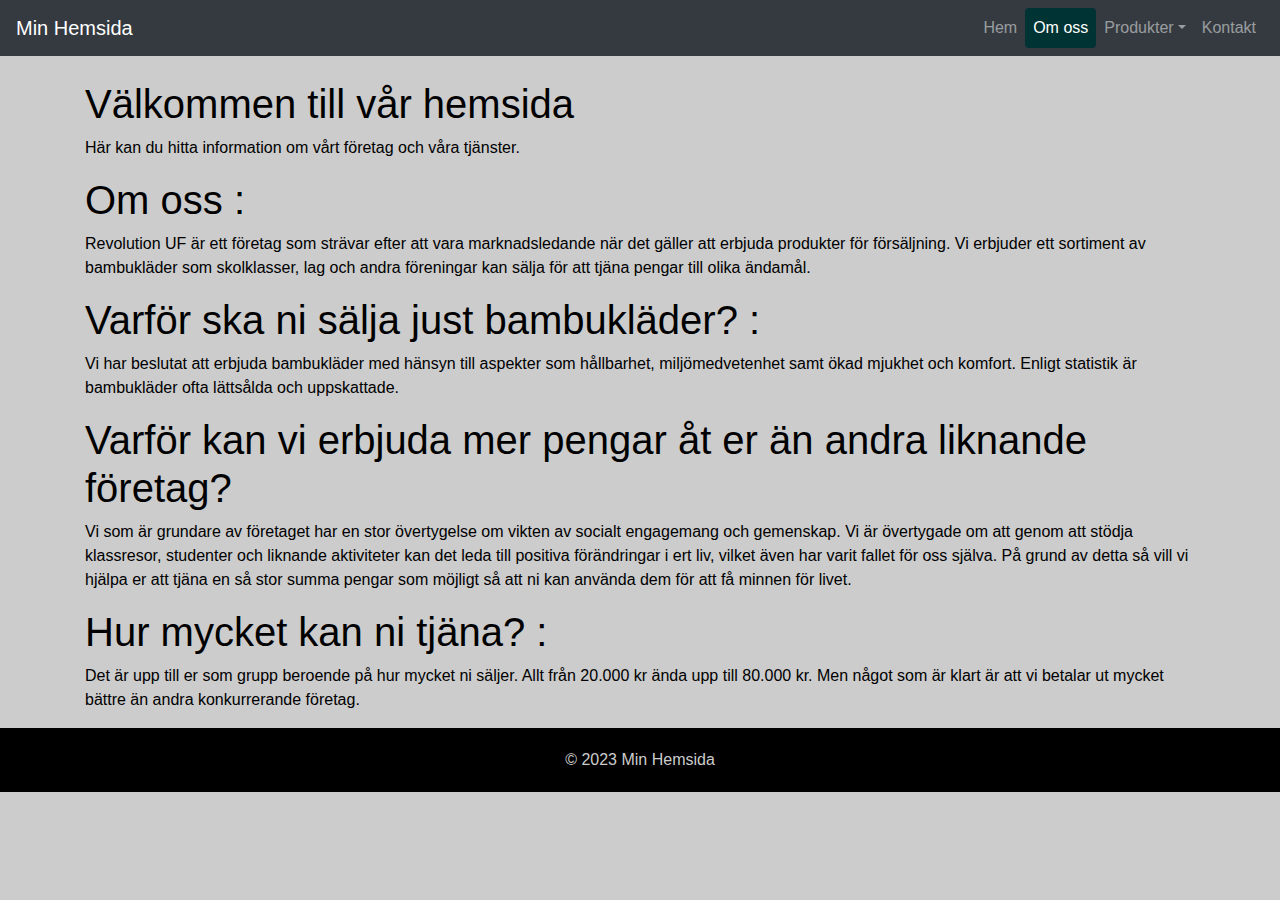
<file: about.html>
<!DOCTYPE html>
<html lang="sv">
<head>
  <meta charset="UTF-8">
  <meta name="viewport" content="width=device-width, initial-scale=1, shrink-to-fit=no">
  <title>Kontakt</title>
  <!-- Länk till Bootstrap CSS -->
  <link rel="stylesheet" href="https://maxcdn.bootstrapcdn.com/bootstrap/4.0.0/css/bootstrap.min.css">
  <!-- Egen CSS-stilar -->
  <link rel="stylesheet" href="style.css">
  <!--Bootstrap Js-->
  <script src="https://maxcdn.bootstrapcdn.com/bootstrap/4.0.0/js/bootstrap.min.js"></script>
  <script src="https://code.jquery.com/jquery-3.2.1.slim.min.js"></script>
</head>

<body>
  <!-- Navbar -->
  <nav class="navbar navbar-expand-lg navbar-dark bg-dark fixed-top">
    <a class="navbar-brand" href="#">Min Hemsida</a>
    <button class="navbar-toggler" type="button" data-toggle="collapse" data-target="#navbarResponsive" aria-controls="navbarResponsive" aria-expanded="false" aria-label="Toggle navigation">
      <span class="navbar-toggler-icon"></span>
    </button>
    <div class="collapse navbar-collapse" id="navbarResponsive">
      <ul class="navbar-nav ml-auto">
        <li class="nav-item">
          <a class="nav-link" href="index.html">Hem</a>
        </li>
        <li class="nav-item">
          <a class="nav-link active" href="about.html">Om oss</a>
        </li>
        <li class="nav-item dropdown">
          <a class="nav-link dropdown-toggle" href="products.html" data-bs-toggle="dropdown" aria-expanded="false">Produkter</a>
          <ul class="dropdown-menu">
            <li><a class="dropdown-item" href="products.html">T-Shirts</a></li>
            <li><a class="dropdown-item" href="products.html">Underkläder</a></li>
            <li><a class="dropdown-item" href="products.html">Kepsar</a></li>
          </ul>
        </li>
        <li class="nav-item">
          <a class="nav-link" href="contact.html">Kontakt</a>
        </li>
      </ul>
    </div>
  </nav>
    <!-- Innehåll -->
    <div class="container">
      <h1>Välkommen till vår hemsida</h1>
      <p>Här kan du hitta information om vårt företag och våra tjänster.</p>
      <h1>Om oss :</h1>
      <p>Revolution UF är ett företag som strävar efter att vara marknadsledande när det gäller att erbjuda produkter för försäljning. Vi erbjuder ett sortiment av bambukläder som skolklasser, lag och andra föreningar kan sälja för att tjäna pengar till olika ändamål.</p>
      <h1>Varför ska ni sälja just bambukläder? :</h1>
      <p>Vi har beslutat att erbjuda bambukläder med hänsyn till aspekter som hållbarhet, miljömedvetenhet samt ökad mjukhet och komfort. Enligt statistik är bambukläder ofta lättsålda och uppskattade.</p>
      <h1>Varför kan vi erbjuda mer pengar åt er än andra liknande företag? </h1>
      <p>Vi som är grundare av företaget har en stor övertygelse om vikten av socialt engagemang och gemenskap. Vi är övertygade om att genom att stödja klassresor, studenter och liknande aktiviteter kan det leda till positiva förändringar i ert liv, vilket även har varit fallet för oss själva. På grund av detta så vill vi hjälpa er att tjäna en så stor summa pengar som möjligt så att ni kan använda dem för att få minnen för livet. </p>
      <h1>Hur mycket kan ni tjäna? :</h1>
      <p>Det är upp till er som grupp beroende på hur mycket ni säljer. Allt från 20.000 kr ända upp till 80.000 kr. Men något som är klart är att vi betalar ut mycket bättre än andra konkurrerande företag. </p>
      <h1></h1>

    </div>

  <!-- Footer -->
  <footer class="footer">
    <div class="container">
      <span>&copy; 2023 Min Hemsida</span>
    </div>
  </footer>

  <!-- Länk till Bootstrap JavaScript och jQuery -->
  <script src="https://code.jquery.com/jquery-3.2.1.slim.min.js"></script>
  <script src="https://maxcdn.bootstrapcdn.com/bootstrap/4.0.0/js/bootstrap.min.js"></script>
  <script src="../assets/dist/js/bootstrap.bundle.min.js"></script>
</body>
</html>
</file>
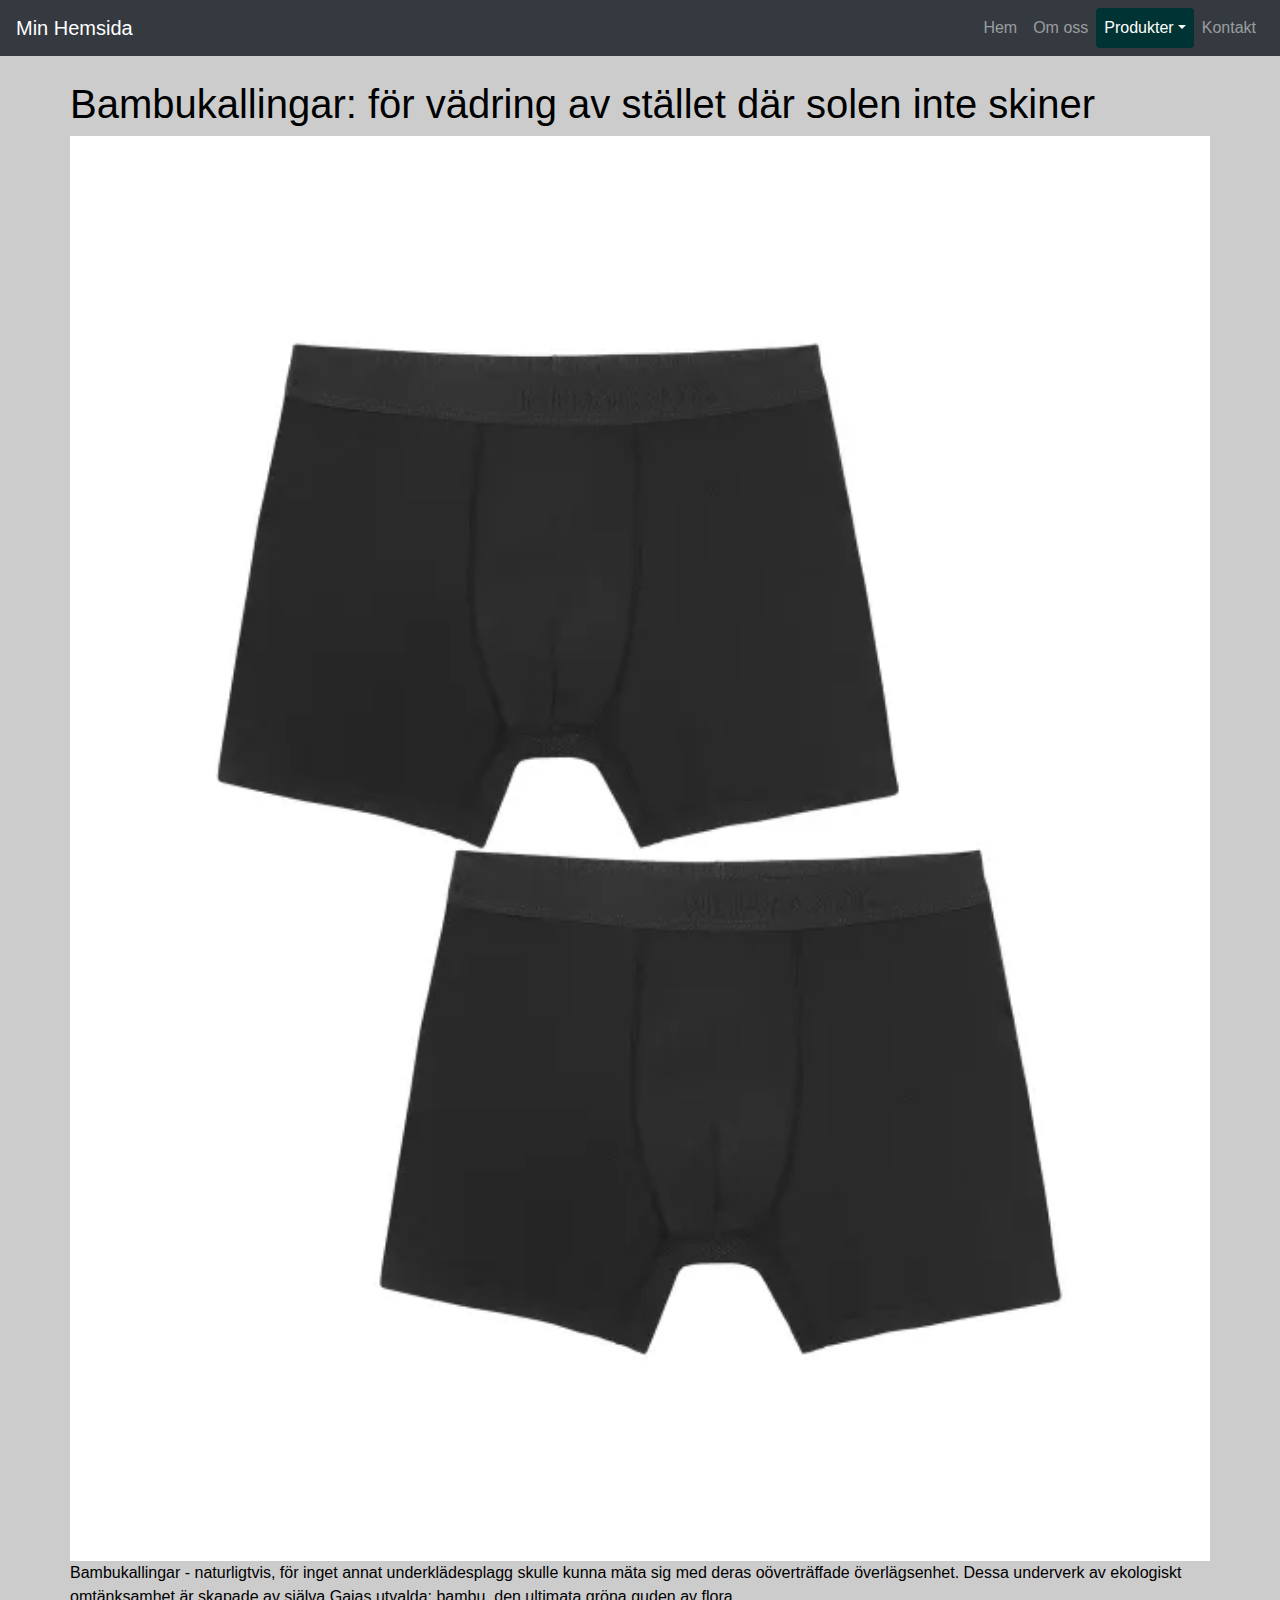
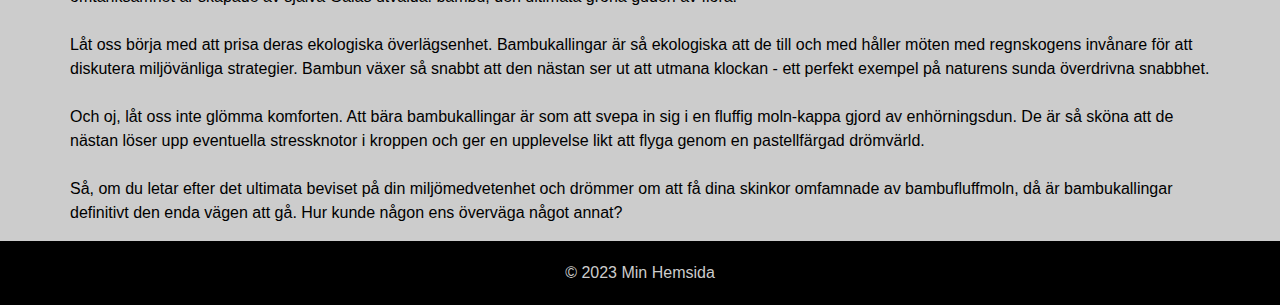
<file: kallingar.html>
<!DOCTYPE html>
<html lang="sv">
<head>
  <meta charset="UTF-8">
  <meta name="viewport" content="width=device-width, initial-scale=1, shrink-to-fit=no">
  <title>Kontakt</title>
  <!-- Länk till Bootstrap CSS -->
  <link rel="stylesheet" href="https://maxcdn.bootstrapcdn.com/bootstrap/4.0.0/css/bootstrap.min.css">
  <!-- Egen CSS -->
  <link rel="stylesheet" href="style.css">
  <script src="https://maxcdn.bootstrapcdn.com/bootstrap/4.0.0/js/bootstrap.min.js"></script>
  <script src="https://code.jquery.com/jquery-3.2.1.slim.min.js"></script>
</head>

<body>
  <!-- Navbar -->
  <nav class="navbar navbar-expand-lg navbar-dark bg-dark fixed-top">
    <a class="navbar-brand" href="#">Min Hemsida</a>
    <button class="navbar-toggler" type="button" data-toggle="collapse" data-target="#navbarResponsive" aria-controls="navbarResponsive" aria-expanded="false" aria-label="Toggle navigation">
      <span class="navbar-toggler-icon"></span>
    </button>
    <div class="collapse navbar-collapse" id="navbarResponsive">
      <ul class="navbar-nav ml-auto">
        <li class="nav-item">
          <a class="nav-link" href="index.html">Hem</a>
        </li>
        <li class="nav-item">
          <a class="nav-link" href="about.html">Om oss</a>
        </li>
        <li class="nav-item dropdown">
          <a class="nav-link dropdown-toggle active" href="products.html" data-bs-toggle="dropdown" aria-expanded="false">Produkter</a>
          <ul class="dropdown-menu">
            <li><a class="dropdown-item" href="products.html">T-Shirts</a></li>
            <li><a class="dropdown-item" href="products.html">Underkläder</a></li>
            <li><a class="dropdown-item" href="products.html">Kepsar</a></li>
          </ul>
        </li>
        <li class="nav-item">
          <a class="nav-link activ" href="contact.html">Kontakt</a>
        </li>
      </ul>
    </div>
  </nav>

    <!-- Innehåll -->
    <div class="container">
        <div class="row">
            <h1>Bambukallingar: för vädring av stället där solen inte skiner</h1> 
            <img src="media/herr/kallingarSV.webp" alt="" width="100%" height="100%">
            <p> Bambukallingar - naturligtvis, för inget annat underklädesplagg skulle kunna mäta sig med deras oöverträffade överlägsenhet. Dessa underverk av ekologiskt omtänksamhet är skapade av själva Gaias utvalda: bambu, den ultimata gröna guden av flora.
                <br><br>

                Låt oss börja med att prisa deras ekologiska överlägsenhet. Bambukallingar är så ekologiska att de till och med håller möten med regnskogens invånare för att diskutera miljövänliga strategier. Bambun växer så snabbt att den nästan ser ut att utmana klockan - ett perfekt exempel på naturens sunda överdrivna snabbhet.
            <br>    <br>

                Och oj, låt oss inte glömma komforten. Att bära bambukallingar är som att svepa in sig i en fluffig moln-kappa gjord av enhörningsdun. De är så sköna att de nästan löser upp eventuella stressknotor i kroppen och ger en upplevelse likt att flyga genom en pastellfärgad drömvärld.
     <br>    <br>
       
                Så, om du letar efter det ultimata beviset på din miljömedvetenhet och drömmer om att få dina skinkor omfamnade av bambufluffmoln, då är bambukallingar definitivt den enda vägen att gå. Hur kunde någon ens överväga något annat?</p>
        </div>
    </div>
  <!-- Footer -->
  <footer class="footer">
    <div class="container">
      <span>&copy; 2023 Min Hemsida</span>
    </div>
  </footer>

  <!-- Länk till Bootstrap JavaScript och jQuery -->
  <script src="https://code.jquery.com/jquery-3.2.1.slim.min.js"></script>
  <script src="https://maxcdn.bootstrapcdn.com/bootstrap/4.0.0/js/bootstrap.min.js"></script>
  <script src="../assets/dist/js/bootstrap.bundle.min.js"></script>
</body>
</html>
</file>
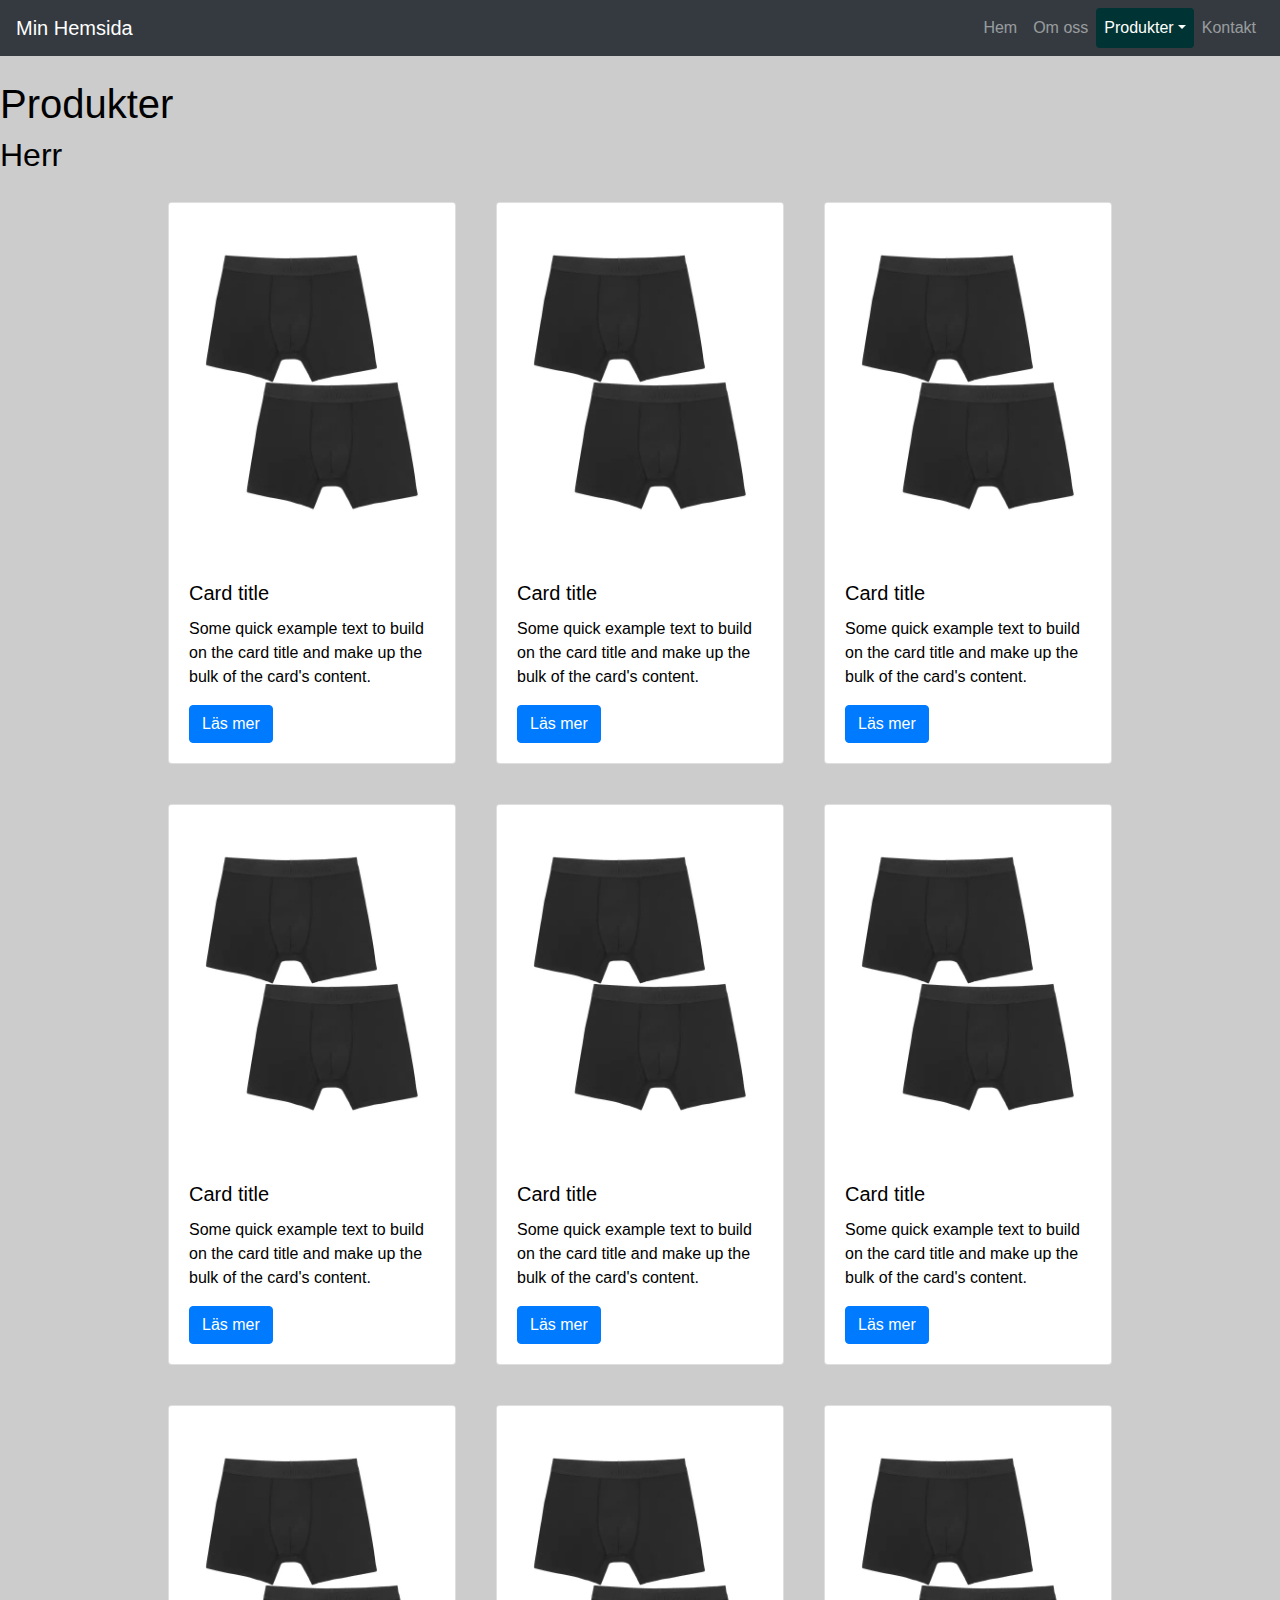
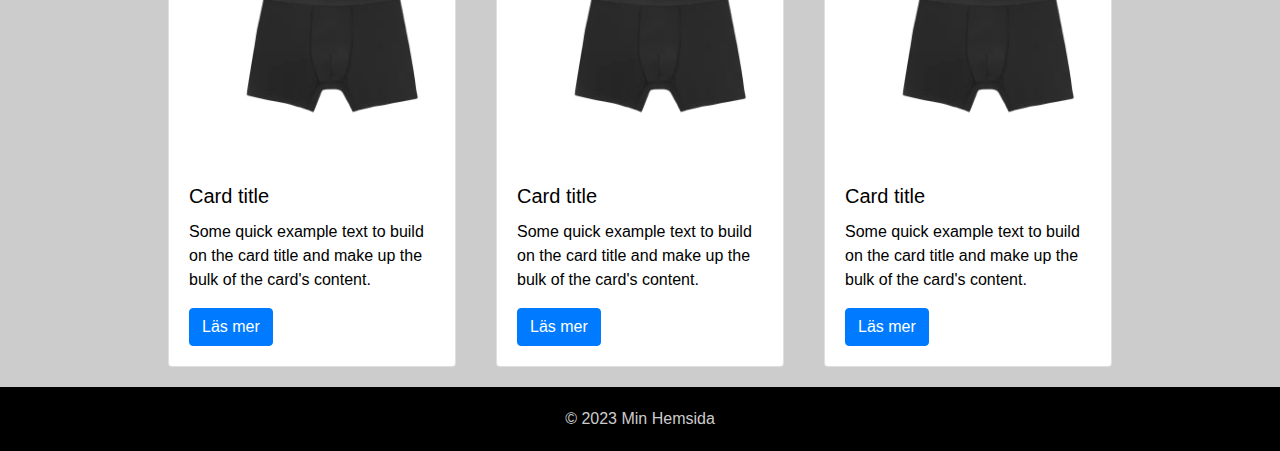
<file: products.html>
<!DOCTYPE html>
<html lang="sv">
<head>
  <meta charset="UTF-8">
  <meta name="viewport" content="width=device-width, initial-scale=1, shrink-to-fit=no">
  <title>Kontakt</title>
  <!-- Länk till Bootstrap CSS -->
  <link rel="stylesheet" href="https://maxcdn.bootstrapcdn.com/bootstrap/4.0.0/css/bootstrap.min.css">
  <!-- Egen Css-->
  <link rel="stylesheet" href="style.css">
  <!-- Bootstrap js -->
  <script src="https://maxcdn.bootstrapcdn.com/bootstrap/4.0.0/js/bootstrap.min.js"></script>
  <script src="https://code.jquery.com/jquery-3.2.1.slim.min.js"></script>
</head>

<body>
  <!-- Navbar -->
  <nav class="navbar navbar-expand-lg navbar-dark bg-dark fixed-top">
    <a class="navbar-brand" href="#">Min Hemsida</a>
    <button class="navbar-toggler" type="button" data-toggle="collapse" data-target="#navbarResponsive" aria-controls="navbarResponsive" aria-expanded="false" aria-label="Toggle navigation">
      <span class="navbar-toggler-icon"></span>
    </button>
    <div class="collapse navbar-collapse" id="navbarResponsive">
      <ul class="navbar-nav ml-auto">
        <li class="nav-item">
          <a class="nav-link" href="index.html">Hem</a>
        </li>
        <li class="nav-item">
          <a class="nav-link" href="about.html">Om oss</a>
        </li>
        <li class="nav-item dropdown active">
          <a class="nav-link dropdown-toggle active" href="products.html" data-bs-toggle="dropdown" aria-expanded="false">Produkter</a>
          <ul class="dropdown-menu">
            <li><a class="dropdown-item" href="products.html">T-Shirts</a></li>
            <li><a class="dropdown-item" href="products.html">Underkläder</a></li>
            <li><a class="dropdown-item" href="products.html">Kepsar</a></li>
          </ul>
        </li>
        <li class="nav-item">
          <a class="nav-link" href="contact.html">Kontakt</a>
        </li>
      </ul>
    </div>
  </nav>



<h1>Produkter</h1>
<h2>Herr</h2>
    <!-- Innehåll -->
    <div class="container justify-content-center">
      <div class="row justify-content-center">
        <div class="col-xs-4">
          <div class="card" style="width: 18rem;">
            <img src="media/herr/kallingarSV.webp" class="card-img-top" alt="...">
            <div class="card-body">
              <h5 class="card-title">Card title</h5>
              <p class="card-text">Some quick example text to build on the card title and make up the bulk of the card's content.</p>
              <a href="kallingar.html" class="btn btn-primary">Läs mer</a>
            </div>
          </div>
        </div>
            
          <!-- Columns start at 50% wide on mobile and bump up to 33.3% wide on desktop -->
          <div class="col-xs-4">
            <div class="card" style="width: 18rem;">
              <img src="media/herr/kallingarSV.webp" class="card-img-top" alt="...">
              <div class="card-body">
                <h5 class="card-title">Card title</h5>
                <p class="card-text">Some quick example text to build on the card title and make up the bulk of the card's content.</p>
                <a href="kallingar.html" class="btn btn-primary">Läs mer</a>
              </div>
            </div>
          </div>

          <div class="col-xs-4">
            <div class="card" style="width: 18rem;">
              <img src="media/herr/kallingarSV.webp" class="card-img-top" alt="...">
              <div class="card-body">
                <h5 class="card-title">Card title</h5>
                <p class="card-text">Some quick example text to build on the card title and make up the bulk of the card's content.</p>
                <a href="kallingar.html" class="btn btn-primary">Läs mer</a>
              </div>
            </div>
          </div> 
      </div>
      <div class="row justify-content-center">

          <div class="col-xs-4">
            <div class="card" style="width: 18rem;">
              <img src="media/herr/kallingarSV.webp" class="card-img-top" alt="...">
              <div class="card-body">
                <h5 class="card-title">Card title</h5>
                <p class="card-text">Some quick example text to build on the card title and make up the bulk of the card's content.</p>
                <a href="kallingar.html" class="btn btn-primary">Läs mer</a>
              </div>
            </div>
          </div>
              
            
          <!-- Columns are always 50% wide, on mobile and desktop -->
    
        

        <div class="col-xs-4">
          <div class="card" style="width: 18rem;">
            <img src="media/herr/kallingarSV.webp" class="card-img-top" alt="...">
            <div class="card-body">
              <h5 class="card-title">Card title</h5>
              <p class="card-text">Some quick example text to build on the card title and make up the bulk of the card's content.</p>
              <a href="kallingar.html" class="btn btn-primary">Läs mer</a>
            </div>
          </div>
        </div>
            
          <!-- Columns start at 50% wide on mobile and bump up to 33.3% wide on desktop -->
          <div class="col-xs-4">
            <div class="card" style="width: 18rem;">
              <img src="media/herr/kallingarSV.webp" class="card-img-top" alt="...">
              <div class="card-body">
                <h5 class="card-title">Card title</h5>
                <p class="card-text">Some quick example text to build on the card title and make up the bulk of the card's content.</p>
                <a href="kallingar.html" class="btn btn-primary">Läs mer</a>
              </div>
            </div>
          </div>
      </div>
      <div class="row justify-content-center">
          <div class="col-xs-4">
            <div class="card" style="width: 18rem;">
              <img src="media/herr/kallingarSV.webp" class="card-img-top" alt="...">
              <div class="card-body">
                <h5 class="card-title">Card title</h5>
                <p class="card-text">Some quick example text to build on the card title and make up the bulk of the card's content.</p>
                <a href="kallingar.html" class="btn btn-primary">Läs mer</a>
              </div>
            </div>
          </div>

          <div class="col-xs-4">
            <div class="card" style="width: 18rem;">
              <img src="media/herr/kallingarSV.webp" class="card-img-top" alt="...">
              <div class="card-body">
                <h5 class="card-title">Card title</h5>
                <p class="card-text">Some quick example text to build on the card title and make up the bulk of the card's content.</p>
                <a href="kallingar.html" class="btn btn-primary">Läs mer</a>
              </div>
            </div>
          </div>
          <div class="col-xs-4">
            <div class="card" style="width: 18rem;">
              <img src="media/herr/kallingarSV.webp" class="card-img-top" alt="...">
              <div class="card-body">
                <h5 class="card-title">Card title</h5>
                <p class="card-text">Some quick example text to build on the card title and make up the bulk of the card's content.</p>
                <a href="kallingar.html" class="btn btn-primary">Läs mer</a>
              </div>
            </div>
          </div> 
        </div>
      </div> 
    </div>



 
  <!-- Footer -->
  <footer class="footer">
    <div class="container">
      <span>&copy; 2023 Min Hemsida</span>
    </div>
  </footer>

  <!-- Länk till Bootstrap JavaScript och jQuery -->
  <script src="https://code.jquery.com/jquery-3.2.1.slim.min.js"></script>
  <script src="https://maxcdn.bootstrapcdn.com/bootstrap/4.0.0/js/bootstrap.min.js"></script>
  <script src="../assets/dist/js/bootstrap.bundle.min.js"></script>
</body>
</html>
</file>
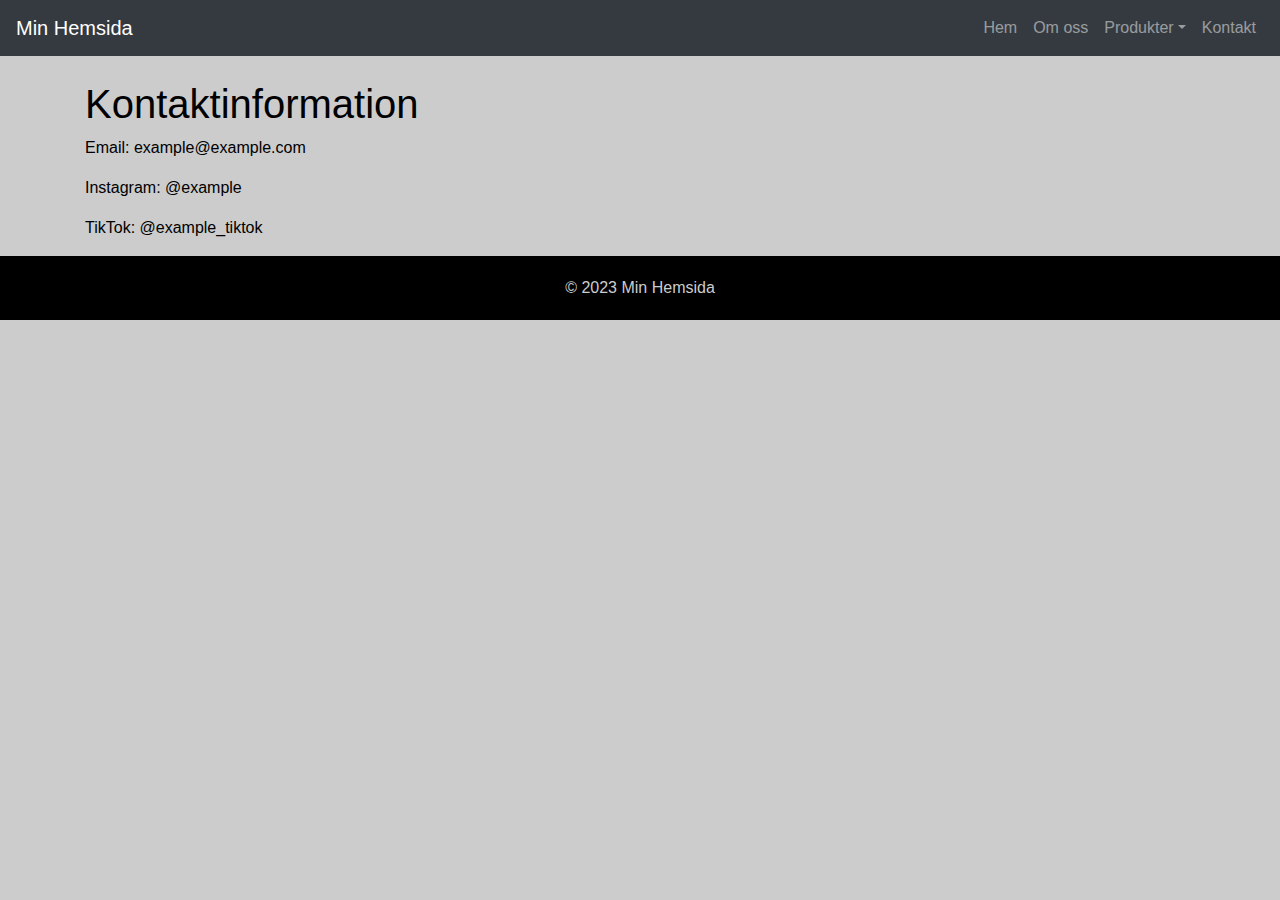
<file: template.html>
<!DOCTYPE html>
<html lang="sv">
<head>
  <meta charset="UTF-8">
  <meta name="viewport" content="width=device-width, initial-scale=1, shrink-to-fit=no">
  <title>Kontakt</title>
  <!-- Länk till Bootstrap CSS -->
  <link rel="stylesheet" href="https://maxcdn.bootstrapcdn.com/bootstrap/4.0.0/css/bootstrap.min.css">
  <!-- Css stylesheet-->
  <link rel="stylesheet" href="style.css">
  <!--Bootstrap Js-->
  <script src="https://maxcdn.bootstrapcdn.com/bootstrap/4.0.0/js/bootstrap.min.js"></script>
  <script src="https://code.jquery.com/jquery-3.2.1.slim.min.js"></script>
</head>

<body>
  <!-- Navbar -->
  <nav class="navbar navbar-expand-lg navbar-dark bg-dark fixed-top">
    <a class="navbar-brand" href="#">Min Hemsida</a>
    <button class="navbar-toggler" type="button" data-toggle="collapse" data-target="#navbarResponsive" aria-controls="navbarResponsive" aria-expanded="false" aria-label="Toggle navigation">
      <span class="navbar-toggler-icon"></span>
    </button>
    <div class="collapse navbar-collapse" id="navbarResponsive">
      <ul class="navbar-nav ml-auto">
        <li class="nav-item">
          <a class="nav-link" href="index.html">Hem</a>
        </li>
        <li class="nav-item">
          <a class="nav-link" href="about.html">Om oss</a>
        </li>
        <li class="nav-item dropdown">
          <a class="nav-link dropdown-toggle" href="products.html" data-bs-toggle="dropdown" aria-expanded="false">Produkter</a>
          <ul class="dropdown-menu">
            <li><a class="dropdown-item" href="products.html">T-Shirts</a></li>
            <li><a class="dropdown-item" href="products.html">Underkläder</a></li>
            <li><a class="dropdown-item" href="products.html">Kepsar</a></li>
          </ul>
        </li>
        <li class="nav-item">
          <a class="nav-link activ" href="contact.html">Kontakt</a>
        </li>
      </ul>
    </div>
  </nav>

    <!-- Innehåll -->
    <div class="container">
      <h1>Kontaktinformation</h1>
      <p>Email: example@example.com</p>
      <p>Instagram: @example</p>
      <p>TikTok: @example_tiktok</p>
    </div>

  <!-- Footer -->
  <footer class="footer">
    <div class="container">
      <span>&copy; 2023 Min Hemsida</span>
    </div>
  </footer>

  <!-- Länk till Bootstrap JavaScript och jQuery -->
  <script src="https://code.jquery.com/jquery-3.2.1.slim.min.js"></script>
  <script src="https://maxcdn.bootstrapcdn.com/bootstrap/4.0.0/js/bootstrap.min.js"></script>
  <script src="../assets/dist/js/bootstrap.bundle.min.js"></script>
</body>
</html>
</file>
<file: style.css>
body {
    padding-top: 80px;
    background-color: rgb(204, 204, 204);
    color: rgb(0, 0, 0);
}
.navbar {
    background-color: rgb(204, 153, 102);
    position: fixed;
}

.navbar-brand {
    color: rgb(204, 204, 204);
}
.navbar-toggler-icon {
    background-image: url("data:image/svg+xml,%3csvg viewBox='0 0 30 30' xmlns='http://www.w3.org/2000/svg'%3e%3cpath stroke='%23013328' stroke-width='2' stroke-linecap='round' stroke-miterlimit='10' d='M4 7h22M4 15h22M4 23h22'/%3e%3c/svg%3e");
}

.navbar-nav .nav-link {
    color: rgb(204, 204, 204);
}

.navbar-nav .nav-link:hover {
    background-color: rgb(0, 51, 51);
    border-radius: 4px;
}

.navbar-nav .nav-link.active {
    background-color: rgb(0, 51, 51);
    border-radius: 4px;
}

.dropdown-item:hover{
    background-color: rgb(0, 51, 51);
    color: rgb(204, 204, 204);
}

.dropdown-item{
    background-color: rgb(0, 0, 0);
    color: rgb(204, 204, 204);
}

.dropdown-menu{
    background-color: rgb(0, 0, 0);
    color: rgb(204, 204, 204);
}
  
.footer {
    background-color: rgb(0, 0, 0);
    color: rgb(204, 204, 204);
    text-align: center;
    padding: 20px 0;
}

.card{
    margin: 20px;
}

#EmailDiv{
    position: relative;
    align-items: center;
}

#Emails{
    align-items: center;
}
</file>
